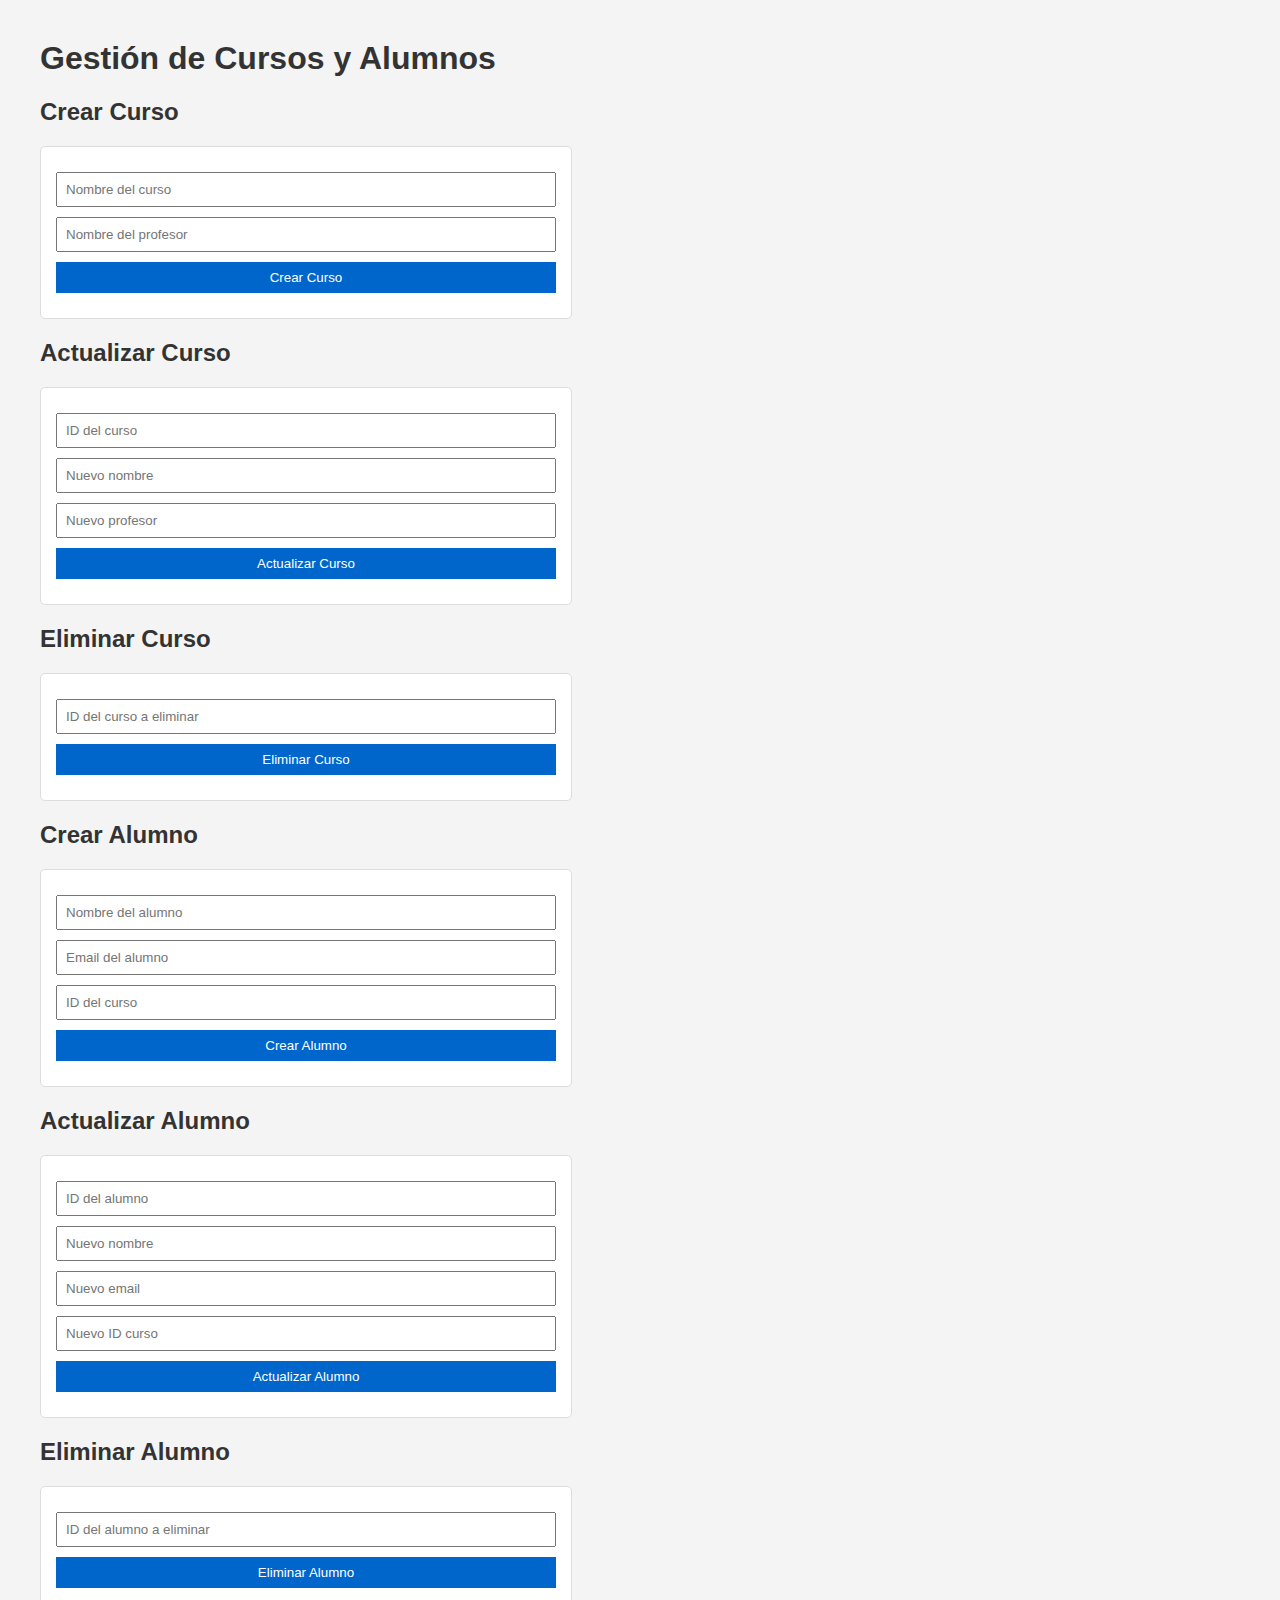
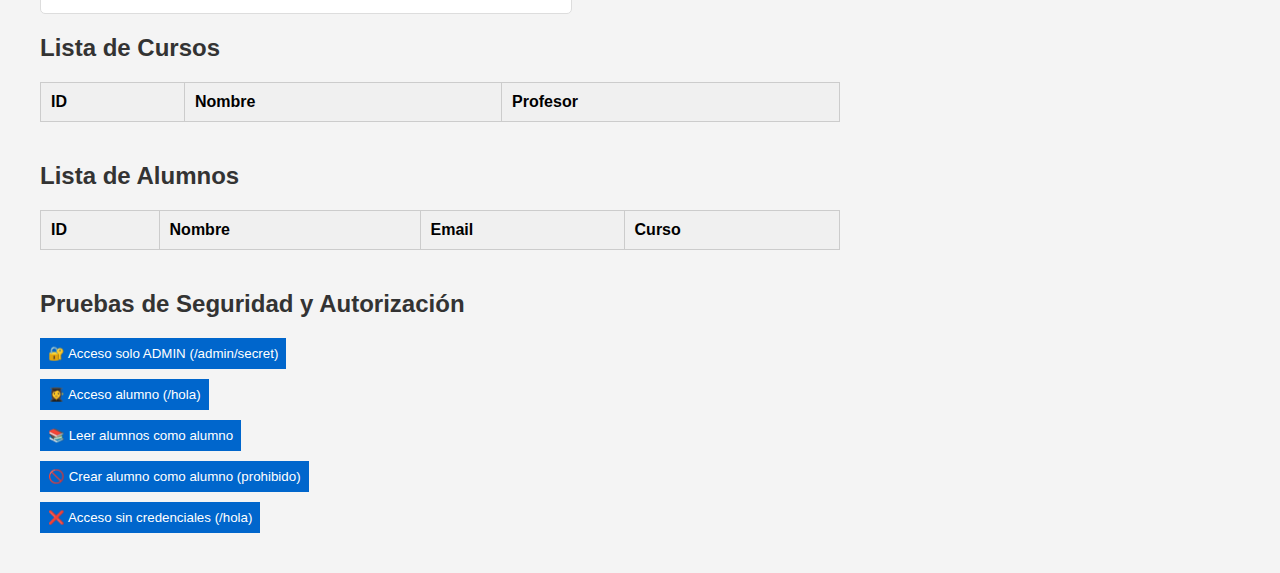
<file: target/classes/static/index.html>
<!DOCTYPE html>
<html lang="es">
<head>
    <meta charset="UTF-8">
    <title>Gestión de Cursos y Alumnos</title>
    <link rel="stylesheet" href="css/styles.css">
</head>
<body>
    <h1>Gestión de Cursos y Alumnos</h1>

    <h2>Crear Curso</h2>
    <form id="crearCursoForm">
        <input type="text" id="nombreCurso" placeholder="Nombre del curso" required>
        <input type="text" id="profesorCurso" placeholder="Nombre del profesor" required>
        <button type="submit">Crear Curso</button>
    </form>

    <h2>Actualizar Curso</h2>
    <form id="actualizarCursoForm">
        <input type="number" id="cursoIdActualizar" placeholder="ID del curso" required>
        <input type="text" id="nuevoNombreCurso" placeholder="Nuevo nombre" required>
        <input type="text" id="nuevoProfesorCurso" placeholder="Nuevo profesor" required>
        <button type="submit">Actualizar Curso</button>
    </form>

    <h2>Eliminar Curso</h2>
    <form id="eliminarCursoForm">
        <input type="number" id="cursoIdEliminar" placeholder="ID del curso a eliminar" required>
        <button type="submit">Eliminar Curso</button>
    </form>

    <h2>Crear Alumno</h2>
    <form id="crearAlumnoForm">
        <input type="text" id="nombreAlumno" placeholder="Nombre del alumno" required>
        <input type="email" id="emailAlumno" placeholder="Email del alumno" required>
        <input type="number" id="cursoIdAlumno" placeholder="ID del curso" required>
        <button type="submit">Crear Alumno</button>
    </form>

    <h2>Actualizar Alumno</h2>
    <form id="actualizarAlumnoForm">
        <input type="number" id="alumnoIdActualizar" placeholder="ID del alumno" required>
        <input type="text" id="nuevoNombreAlumno" placeholder="Nuevo nombre" required>
        <input type="email" id="nuevoEmailAlumno" placeholder="Nuevo email" required>
        <input type="number" id="nuevoCursoIdAlumno" placeholder="Nuevo ID curso" required>
        <button type="submit">Actualizar Alumno</button>
    </form>

    <h2>Eliminar Alumno</h2>
    <form id="eliminarAlumnoForm">
        <input type="number" id="alumnoIdEliminar" placeholder="ID del alumno a eliminar" required>
        <button type="submit">Eliminar Alumno</button>
    </form>

    <h2>Lista de Cursos</h2>
    <table id="tablaCursos">
        <thead>
            <tr>
                <th>ID</th>
                <th>Nombre</th>
                <th>Profesor</th>
            </tr>
        </thead>
        <tbody></tbody>
    </table>

    <h2>Lista de Alumnos</h2>
    <table id="tablaAlumnos">
        <thead>
            <tr>
                <th>ID</th>
                <th>Nombre</th>
                <th>Email</th>
                <th>Curso</th>
            </tr>
        </thead>
        <tbody></tbody>
    </table>

    <div class="test-buttons">
        <h2>Pruebas de Seguridad y Autorización</h2>
        <button onclick="accesoAdmin()">🔐 Acceso solo ADMIN (/admin/secret)</button>
        <button onclick="accesoAlumno()">👩‍🎓 Acceso alumno (/hola)</button>
        <button onclick="leerAlumnosComoAlumno()">📚 Leer alumnos como alumno</button>
        <button onclick="crearAlumnoComoAlumno()">🚫 Crear alumno como alumno (prohibido)</button>
        <button onclick="sinCredenciales()">❌ Acceso sin credenciales (/hola)</button>
    </div>

    <script src="scripts/script.js"></script>
</body>
</html>
</file>
<file: target/classes/static/css/styles.css>
body {
    font-family: Arial, sans-serif;
    margin: 40px;
    background-color: #f4f4f4;
}

h1, h2 {
    color: #333;
}

form {
    background-color: #fff;
    padding: 15px;
    margin-bottom: 20px;
    border: 1px solid #ddd;
    border-radius: 5px;
    max-width: 500px;
}

input, button {
    display: block;
    margin: 10px 0;
    padding: 8px;
    width: 100%;
    box-sizing: border-box;
}

button {
    background-color: #0066cc;
    color: white;
    border: none;
    cursor: pointer;
}

button:hover {
    background-color: #004999;
}

.test-buttons button {
    width: auto;
    margin-right: 10px;
    margin-bottom: 10px;
}

.test-buttons {
    margin-top: 30px;
}

table {
    border-collapse: collapse;
    width: 100%;
    background-color: #fff;
    margin-bottom: 40px;
    max-width: 800px;
}

th, td {
    border: 1px solid #ccc;
    padding: 10px;
    text-align: left;
}

th {
    background-color: #f0f0f0;
}
</file>
